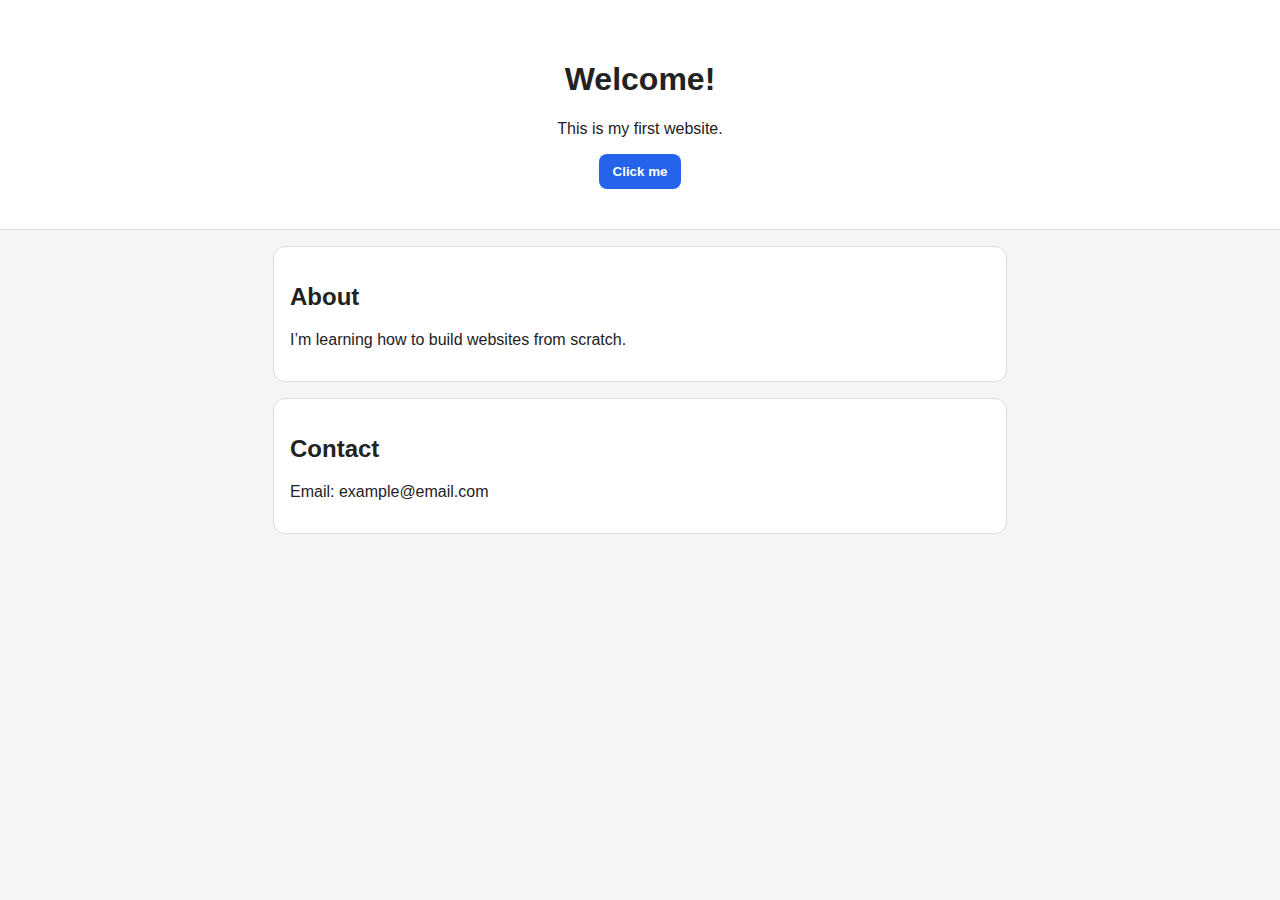
<file: Test 1/index.html>
<!DOCTYPE html>
<html lang="en">
<head>
  <meta charset="UTF-8" />
  <meta name="viewport" content="width=device-width, initial-scale=1.0" />
  <title>My First Website</title>
  <link rel="stylesheet" href="style.css" />
</head>
<body>
  <header class="header">
    <h1>Welcome!</h1>
    <p>This is my first website.</p>
    <button id="helloBtn">Click me</button>
  </header>

  <section class="card">
    <h2>About</h2>
    <p>I’m learning how to build websites from scratch.</p>
  </section>

  <section class="card">
    <h2>Contact</h2>
    <p>Email: example@email.com</p>
  </section>

  <script src="script.js"></script>
</body>
</html>
</file>
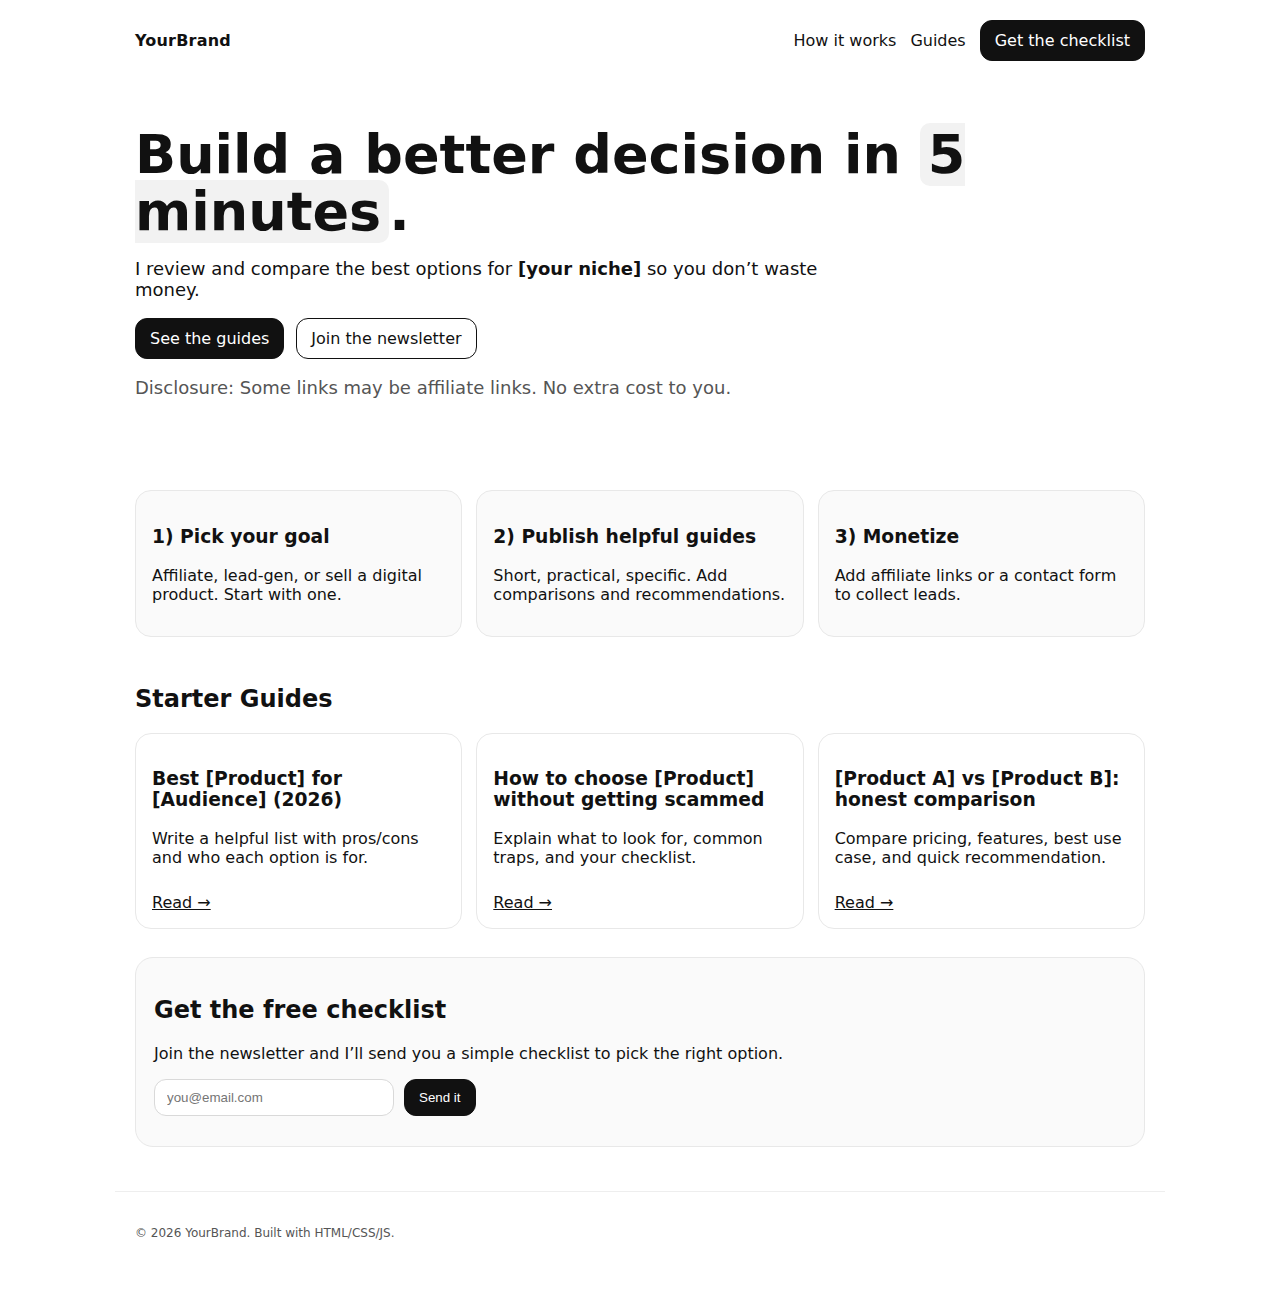
<file: Test 2/index.html>
<!doctype html>
<html lang="en">
<head>
  <meta charset="utf-8" />
  <meta name="viewport" content="width=device-width, initial-scale=1" />
  <title>Starter Site — Your Niche</title>
  <meta name="description" content="A simple website starter template you can monetize with affiliates, leads, or products." />
  <link rel="stylesheet" href="styles.css" />
</head>
<body>
  <header class="wrap">
    <nav class="nav">
      <div class="logo">YourBrand</div>
      <div class="links">
        <a href="#how">How it works</a>
        <a href="#posts">Guides</a>
        <a class="btn" href="#cta">Get the checklist</a>
      </div>
    </nav>

    <section class="hero">
      <h1>Build a better decision in <span class="accent">5 minutes</span>.</h1>
      <p>
        I review and compare the best options for <strong>[your niche]</strong> so you don’t waste money.
      </p>
      <div class="heroActions">
        <a class="btn" href="#posts">See the guides</a>
        <a class="btn secondary" href="#cta">Join the newsletter</a>
      </div>
      <p class="tiny">Disclosure: Some links may be affiliate links. No extra cost to you.</p>
    </section>
  </header>

  <main class="wrap">
    <section id="how" class="grid3">
      <div class="card">
        <h3>1) Pick your goal</h3>
        <p>Affiliate, lead-gen, or sell a digital product. Start with one.</p>
      </div>
      <div class="card">
        <h3>2) Publish helpful guides</h3>
        <p>Short, practical, specific. Add comparisons and recommendations.</p>
      </div>
      <div class="card">
        <h3>3) Monetize</h3>
        <p>Add affiliate links or a contact form to collect leads.</p>
      </div>
    </section>

    <section id="posts" class="section">
      <h2>Starter Guides</h2>
      <div class="posts">
        <article class="post">
          <h3>Best [Product] for [Audience] (2026)</h3>
          <p>Write a helpful list with pros/cons and who each option is for.</p>
          <a href="#" class="postLink" data-msg="Open: Best guide">Read →</a>
        </article>

        <article class="post">
          <h3>How to choose [Product] without getting scammed</h3>
          <p>Explain what to look for, common traps, and your checklist.</p>
          <a href="#" class="postLink" data-msg="Open: How to choose">Read →</a>
        </article>

        <article class="post">
          <h3>[Product A] vs [Product B]: honest comparison</h3>
          <p>Compare pricing, features, best use case, and quick recommendation.</p>
          <a href="#" class="postLink" data-msg="Open: Comparison">Read →</a>
        </article>
      </div>
    </section>

    <section id="cta" class="cta">
      <h2>Get the free checklist</h2>
      <p>Join the newsletter and I’ll send you a simple checklist to pick the right option.</p>
      <form id="leadForm" class="form">
        <input name="email" type="email" placeholder="you@email.com" required />
        <button class="btn" type="submit">Send it</button>
      </form>
      <p id="status" class="tiny"></p>
    </section>
  </main>

  <footer class="wrap footer">
    <p class="tiny">© <span id="year"></span> YourBrand. Built with HTML/CSS/JS.</p>
  </footer>

  <script src="app.js"></script>
</body>
</html>
</file>
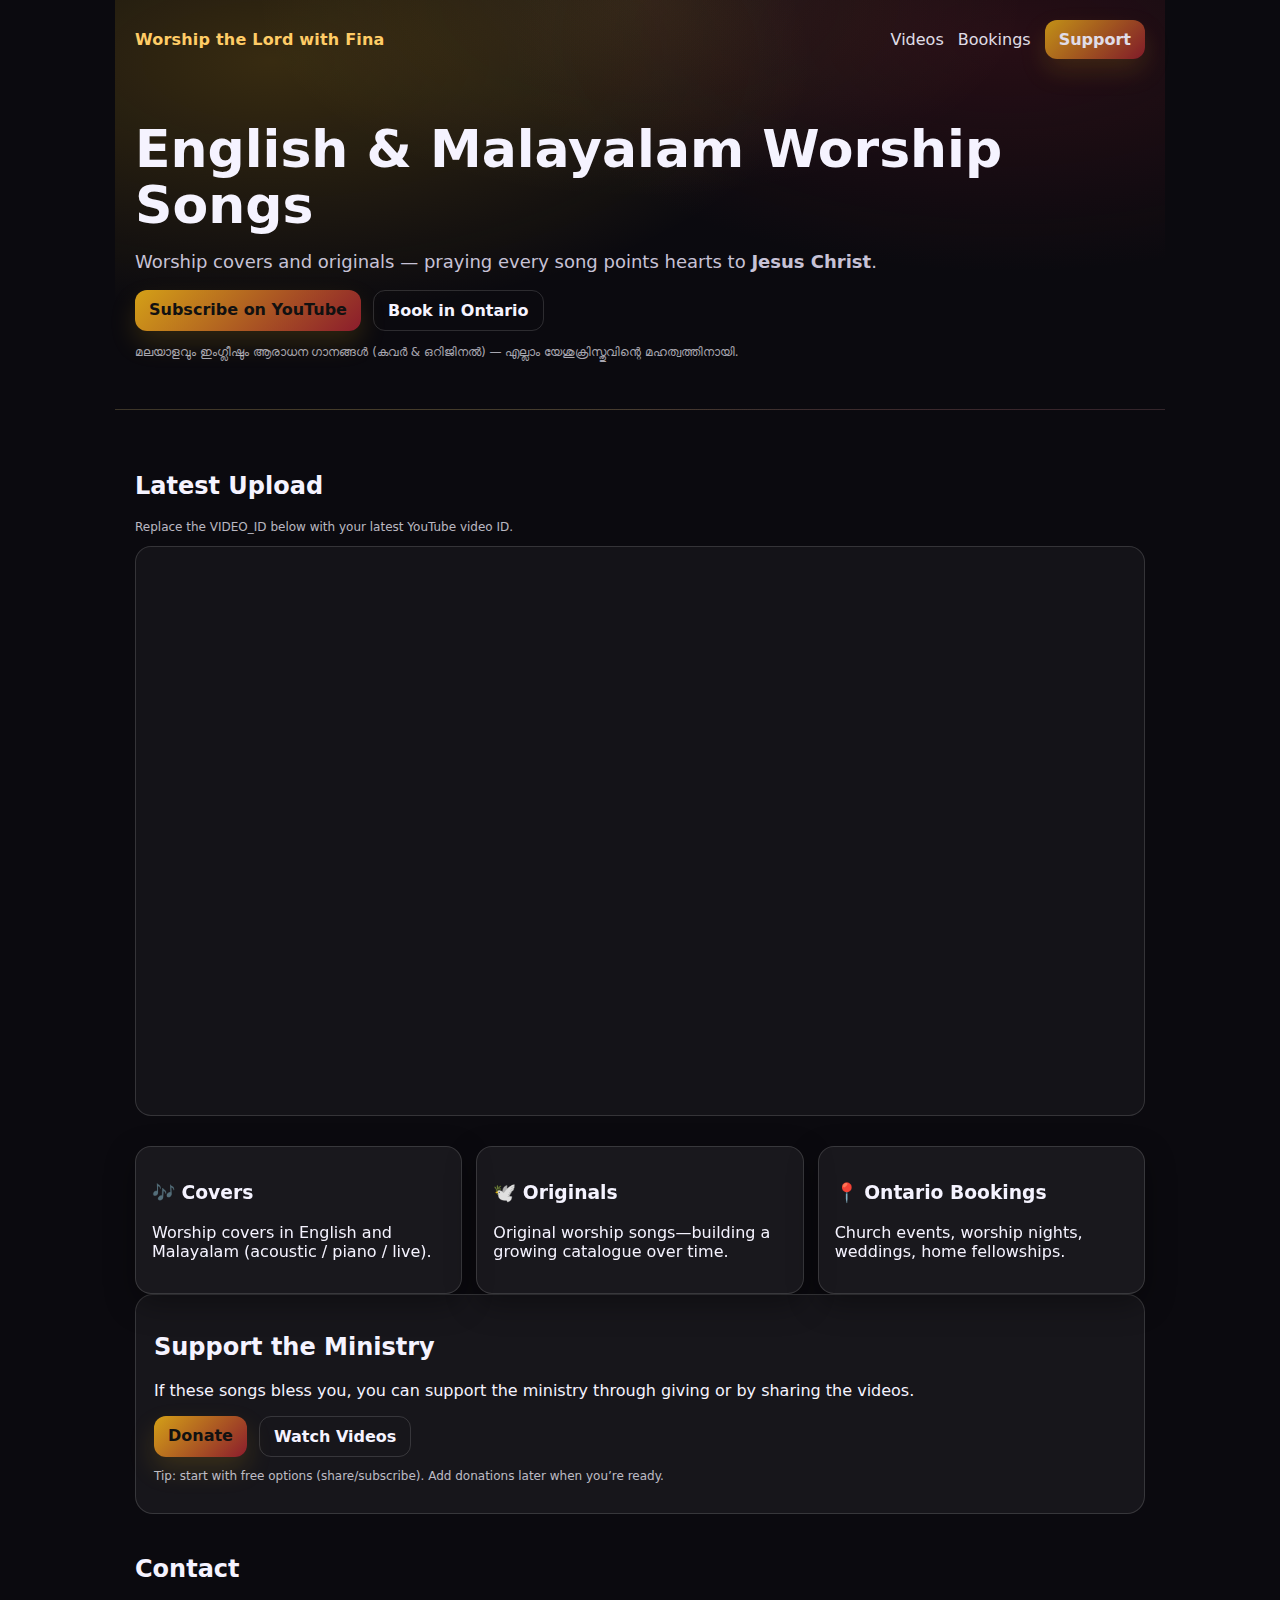
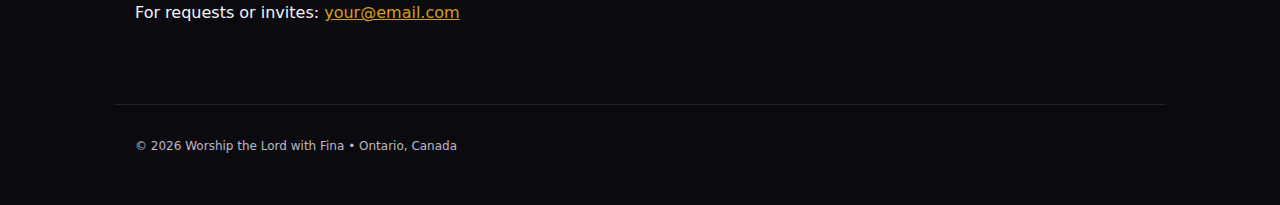
<file: worship-with-fina/index.html>
<!doctype html>
<html lang="en">
<head>
  <meta charset="utf-8" />
  <meta name="viewport" content="width=device-width, initial-scale=1" />
  <title>Worship the Lord with Fina | English & Malayalam Worship</title>
  <meta name="description" content="English & Malayalam Christian worship songs (covers and originals) by Fina in Ontario, Canada. Watch videos, request songs, and book for worship events." />
  <link rel="stylesheet" href="styles.css" />
</head>
<body>
  <header class="wrap">
    <nav class="nav">
      <div class="logo">Worship the Lord with Fina</div>
      <div class="links">
        <a href="videos.html">Videos</a>
        <a href="bookings.html">Bookings</a>
        <a class="btn" href="#support">Support</a>
      </div>
    </nav>

    <section class="hero">
      <h1>English & Malayalam Worship Songs</h1>
      <p class="lead">
        Worship covers and originals — praying every song points hearts to <strong>Jesus Christ</strong>.
      </p>

      <div class="heroActions">
        <a class="btn" id="ytSubscribe" href="#" target="_blank" rel="noopener">Subscribe on YouTube</a>
        <a class="btn secondary" href="bookings.html">Book in Ontario</a>
      </div>

      <p class="tiny ml">
        മലയാളവും ഇംഗ്ലീഷും ആരാധന ഗാനങ്ങൾ (കവർ & ഒറിജിനൽ) — എല്ലാം യേശുക്രിസ്തുവിന്റെ മഹത്വത്തിനായി.
      </p>
    </section>
  </header>

  <main class="wrap">
    <section class="section">
      <h2>Latest Upload</h2>
      <p class="tiny">Replace the VIDEO_ID below with your latest YouTube video ID.</p>

      <div class="video">
        <iframe
          src="https://www.youtube.com/embed/VIDEO_ID"
          title="Latest worship video"
          frameborder="0"
          allow="accelerometer; autoplay; clipboard-write; encrypted-media; gyroscope; picture-in-picture; web-share"
          allowfullscreen></iframe>
      </div>
    </section>

    <section class="grid3">
      <div class="card">
        <h3>🎶 Covers</h3>
        <p>Worship covers in English and Malayalam (acoustic / piano / live).</p>
      </div>
      <div class="card">
        <h3>🕊️ Originals</h3>
        <p>Original worship songs—building a growing catalogue over time.</p>
      </div>
      <div class="card">
        <h3>📍 Ontario Bookings</h3>
        <p>Church events, worship nights, weddings, home fellowships.</p>
      </div>
    </section>

    <section id="support" class="cta">
      <h2>Support the Ministry</h2>
      <p>
        If these songs bless you, you can support the ministry through giving or by sharing the videos.
      </p>

      <div class="supportRow">
        <a class="btn" href="#" id="donateLink" target="_blank" rel="noopener">Donate</a>
        <a class="btn secondary" href="videos.html">Watch Videos</a>
      </div>

      <p class="tiny">
        Tip: start with free options (share/subscribe). Add donations later when you’re ready.
      </p>
    </section>

    <section class="section">
      <h2>Contact</h2>
      <p>For requests or invites: <a id="emailLink" href="#">your@email.com</a></p>
    </section>
  </main>

  <footer class="wrap footer">
    <p class="tiny">© <span id="year"></span> Worship the Lord with Fina • Ontario, Canada</p>
  </footer>

  <script src="app.js"></script>
</body>
</html>
</file>
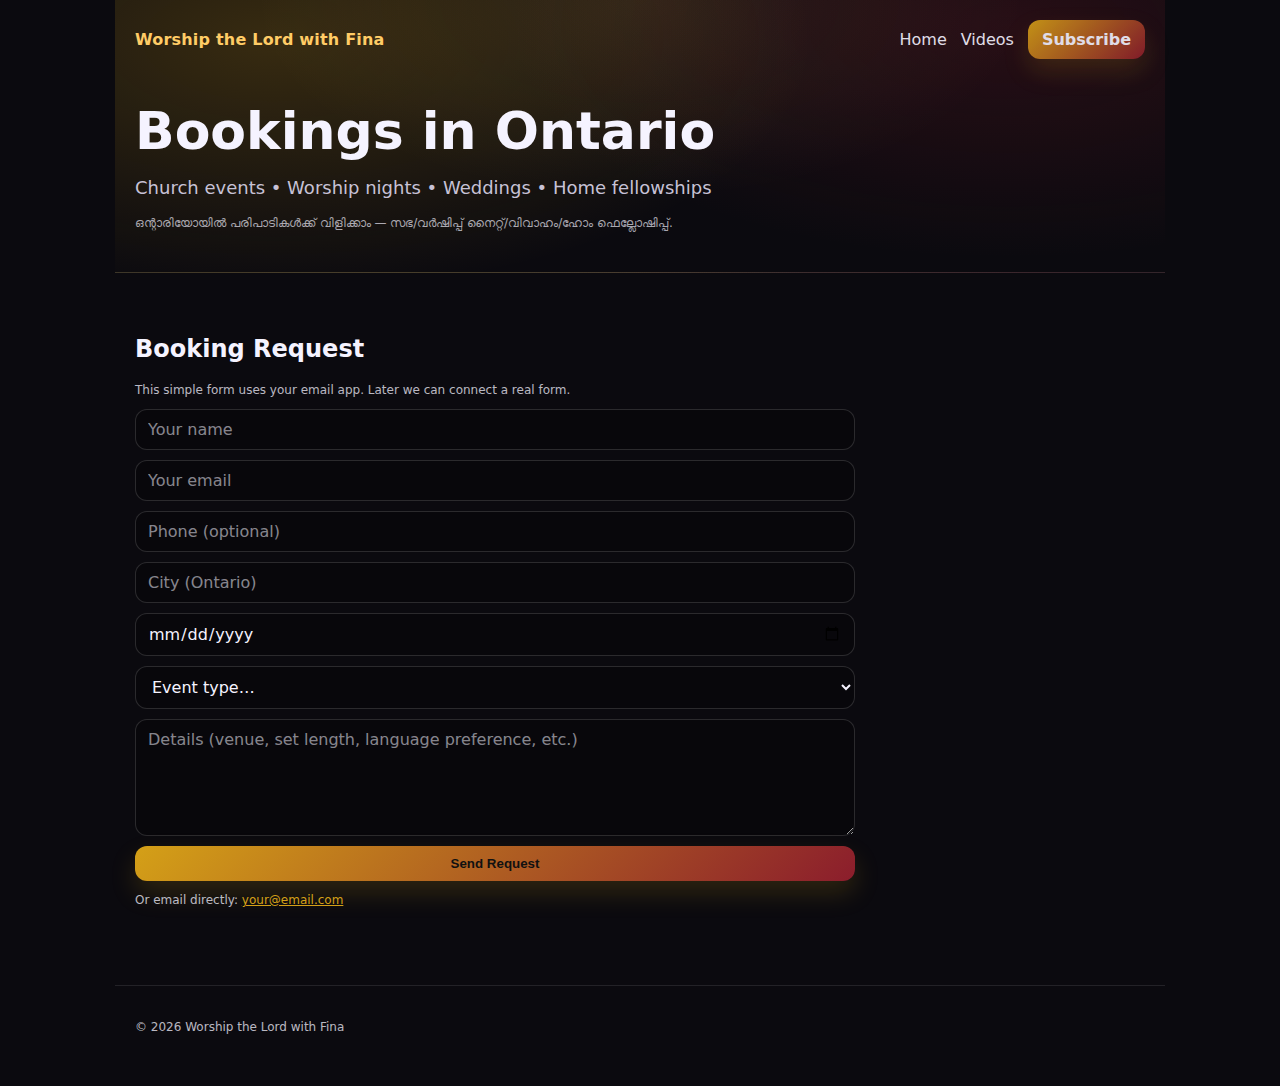
<file: worship-with-fina/bookings.html>
<!doctype html>
<html lang="en">
<head>
  <meta charset="utf-8" />
  <meta name="viewport" content="width=device-width, initial-scale=1" />
  <title>Bookings (Ontario) | Worship the Lord with Fina</title>
  <meta name="description" content="Book Fina for worship events in Ontario: church services, worship nights, weddings, and home fellowships." />
  <link rel="stylesheet" href="styles.css" />
</head>
<body>
  <header class="wrap">
    <nav class="nav">
      <div class="logo">Worship the Lord with Fina</div>
      <div class="links">
        <a href="index.html">Home</a>
        <a href="videos.html">Videos</a>
        <a class="btn" id="ytSubscribe" href="#" target="_blank" rel="noopener">Subscribe</a>
      </div>
    </nav>

    <section class="hero small">
      <h1>Bookings in Ontario</h1>
      <p class="lead">Church events • Worship nights • Weddings • Home fellowships</p>
      <p class="tiny ml">ഒന്റാരിയോയിൽ പരിപാടികൾക്ക് വിളിക്കാം — സഭ/വർഷിപ്പ് നൈറ്റ്/വിവാഹം/ഹോം ഫെല്ലോഷിപ്പ്.</p>
    </section>
  </header>

  <main class="wrap">
    <section class="section">
      <h2>Booking Request</h2>
      <p class="tiny">This simple form uses your email app. Later we can connect a real form.</p>

      <form class="form" id="bookingForm">
        <input name="name" placeholder="Your name" required />
        <input name="email" type="email" placeholder="Your email" required />
        <input name="phone" placeholder="Phone (optional)" />
        <input name="city" placeholder="City (Ontario)" required />
        <input name="date" type="date" required />
        <select name="eventType" required>
          <option value="">Event type…</option>
          <option>Church service</option>
          <option>Worship night</option>
          <option>Wedding</option>
          <option>Home fellowship</option>
          <option>Other</option>
        </select>
        <textarea name="message" rows="5" placeholder="Details (venue, set length, language preference, etc.)" required></textarea>
        <button class="btn" type="submit">Send Request</button>
      </form>

      <p class="tiny">Or email directly: <a id="emailLink" href="#">your@email.com</a></p>
    </section>
  </main>

  <footer class="wrap footer">
    <p class="tiny">© <span id="year"></span> Worship the Lord with Fina</p>
  </footer>

  <script src="app.js"></script>
</body>
</html>
</file>
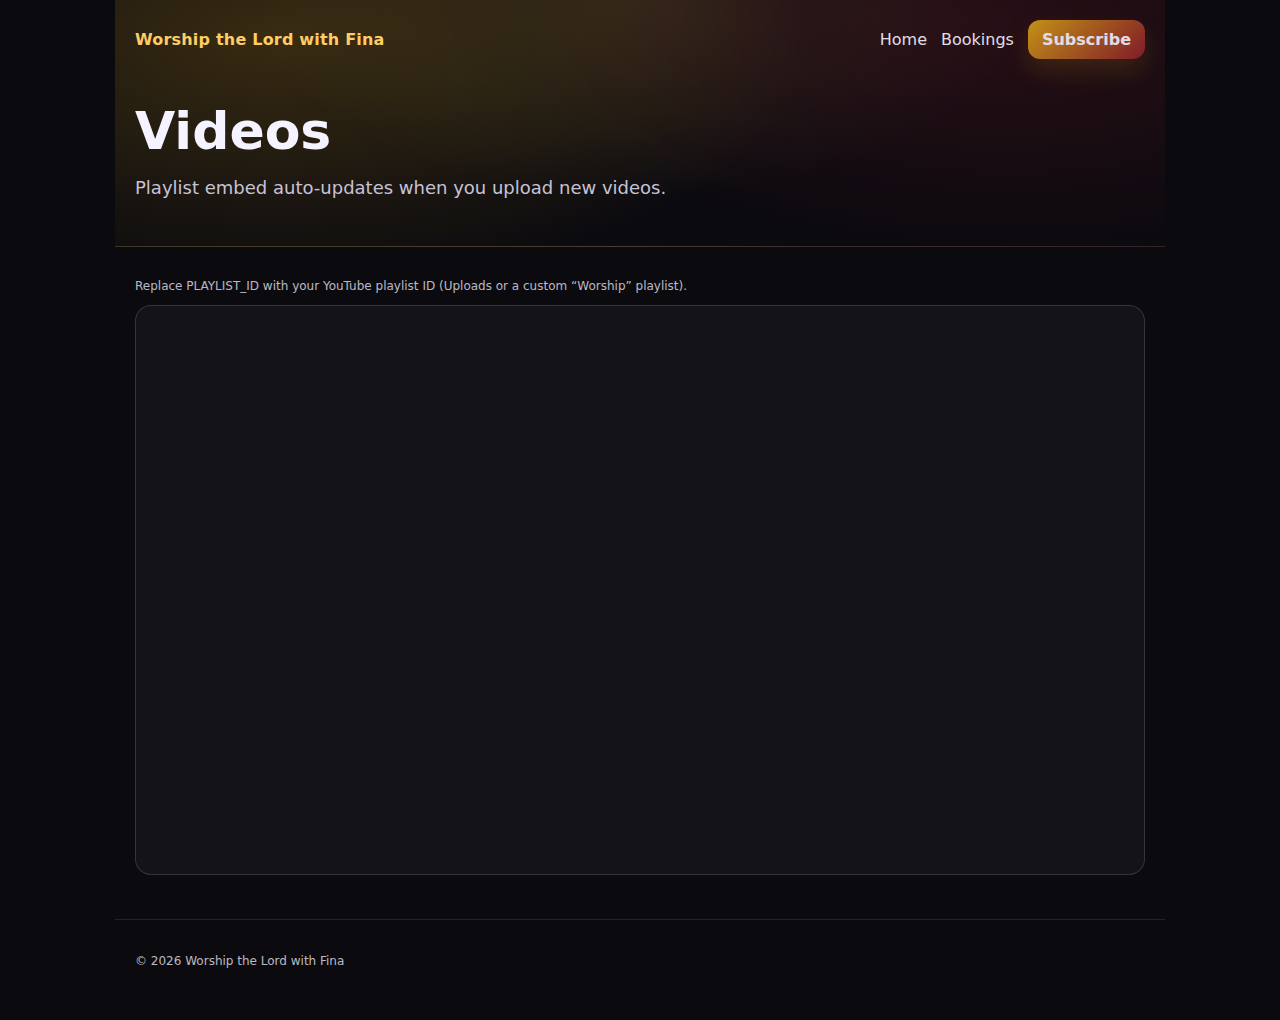
<file: worship-with-fina/videos.html>
<!doctype html>
<html lang="en">
<head>
  <meta charset="utf-8" />
  <meta name="viewport" content="width=device-width, initial-scale=1" />
  <title>Videos | Worship the Lord with Fina</title>
  <meta name="description" content="Watch English & Malayalam worship videos by Fina. Covers and original worship songs." />
  <link rel="stylesheet" href="styles.css" />
</head>
<body>
  <header class="wrap">
    <nav class="nav">
      <div class="logo">Worship the Lord with Fina</div>
      <div class="links">
        <a href="index.html">Home</a>
        <a href="bookings.html">Bookings</a>
        <a class="btn" id="ytSubscribe" href="#" target="_blank" rel="noopener">Subscribe</a>
      </div>
    </nav>

    <section class="hero small">
      <h1>Videos</h1>
      <p class="lead">Playlist embed auto-updates when you upload new videos.</p>
    </section>
  </header>

  <main class="wrap">
    <p class="tiny">Replace PLAYLIST_ID with your YouTube playlist ID (Uploads or a custom “Worship” playlist).</p>

    <div class="video">
      <iframe
        src="https://www.youtube.com/embed/videoseries?list=PLAYLIST_ID"
        title="YouTube playlist"
        frameborder="0"
        allow="accelerometer; autoplay; clipboard-write; encrypted-media; gyroscope; picture-in-picture; web-share"
        allowfullscreen></iframe>
    </div>
  </main>

  <footer class="wrap footer">
    <p class="tiny">© <span id="year"></span> Worship the Lord with Fina</p>
  </footer>

  <script src="app.js"></script>
</body>
</html>
</file>
<file: Test 1/style.css>
body {
  font-family: Arial, sans-serif;
  margin: 0;
  background: #f5f5f5;
  color: #222;
}

.header {
  padding: 40px 20px;
  text-align: center;
  background: white;
  border-bottom: 1px solid #ddd;
}

button {
  padding: 10px 14px;
  border: none;
  border-radius: 8px;
  cursor: pointer;
  background: #2563eb;
  color: white;
  font-weight: 600;
}

.card {
  max-width: 700px;
  margin: 16px auto;
  padding: 16px;
  background: white;
  border: 1px solid #ddd;
  border-radius: 12px;
}
</file>
<file: Test 2/styles.css>
* { box-sizing: border-box; }
body { margin: 0; font-family: system-ui, -apple-system, Segoe UI, Roboto, Arial, sans-serif; color: #111; background: #fff; }
a { color: inherit; text-decoration: none; }
.wrap { max-width: 1050px; margin: 0 auto; padding: 20px; }

.nav { display: flex; align-items: center; justify-content: space-between; gap: 16px; }
.logo { font-weight: 800; letter-spacing: 0.2px; }
.links { display: flex; align-items: center; gap: 14px; flex-wrap: wrap; }

.hero { padding: 48px 0 24px; }
.hero h1 { font-size: clamp(32px, 5vw, 54px); line-height: 1.05; margin: 18px 0 10px; }
.hero p { font-size: 18px; max-width: 60ch; }
.accent { background: #f2f2f2; padding: 0 8px; border-radius: 10px; }

.heroActions { display: flex; gap: 12px; margin: 16px 0; flex-wrap: wrap; }
.btn { display: inline-block; padding: 10px 14px; border-radius: 12px; background: #111; color: #fff; border: 1px solid #111; }
.btn.secondary { background: #fff; color: #111; }

.grid3 { display: grid; grid-template-columns: repeat(3, 1fr); gap: 14px; margin-top: 10px; }
.card { border: 1px solid #e8e8e8; border-radius: 16px; padding: 16px; background: #fafafa; }

.section { padding: 28px 0; }
.posts { display: grid; grid-template-columns: repeat(3, 1fr); gap: 14px; }
.post { border: 1px solid #e8e8e8; border-radius: 16px; padding: 16px; }
.postLink { display: inline-block; margin-top: 10px; text-decoration: underline; }

.cta { border: 1px solid #e8e8e8; border-radius: 18px; padding: 18px; background: #fafafa; }
.form { display: flex; gap: 10px; flex-wrap: wrap; margin-top: 10px; }
input { padding: 10px 12px; border-radius: 12px; border: 1px solid #d9d9d9; min-width: 240px; }

.footer { padding: 22px 20px 40px; border-top: 1px solid #eee; margin-top: 24px; }
.tiny { font-size: 12px; color: #555; }

@media (max-width: 900px) {
  .grid3, .posts { grid-template-columns: 1fr; }
}
</file>
<file: worship-with-fina/styles.css>
:root{
  --bg: #0b0a0f;         /* near-black */
  --text: #f5f3ff;       /* soft white */
  --muted: #c7c2d6;      /* muted text */
  --card: rgba(255,255,255,0.06);
  --border: rgba(255,255,255,0.14);

  /* Warm worship-night brand */
  --primary: #d4a017;    /* gold */
  --primary2: #8b1d2c;   /* deep red */
  --accent: #ffcc66;     /* warm highlight */
}

* { box-sizing: border-box; }

body{
  margin: 0;
  font-family: system-ui, -apple-system, Segoe UI, Roboto, Arial, sans-serif;
  color: var(--text);
  background: var(--bg);
}

a{ color: var(--primary); }
a:hover{ color: var(--accent); }

.wrap{ max-width: 1050px; margin: 0 auto; padding: 20px; }

header{
  background:
    radial-gradient(900px 420px at 15% 15%, rgba(212,160,23,0.22), transparent 60%),
    radial-gradient(900px 420px at 85% 10%, rgba(139,29,44,0.22), transparent 55%),
    radial-gradient(700px 360px at 50% 0%, rgba(255,204,102,0.10), transparent 55%);
  border-bottom: 1px solid rgba(255,255,255,0.10);
}

.nav{ display:flex; align-items:center; justify-content:space-between; gap:16px; }
.logo{ font-weight:800; letter-spacing:0.2px; color: var(--accent); }
.links{ display:flex; align-items:center; gap:14px; flex-wrap:wrap; }
.links a{ color: var(--text); text-decoration:none; opacity:0.9; }
.links a:hover{ opacity:1; color: var(--accent); }

.hero{ padding: 44px 0 18px; }
.hero.small{ padding: 26px 0 10px; }
.hero h1{ font-size: clamp(30px, 5vw, 52px); line-height: 1.08; margin: 18px 0 10px; }
.lead{ font-size: 18px; max-width: 70ch; color: var(--muted); }
.ml{ opacity: 0.9; }

.heroActions{ display:flex; gap:12px; margin:14px 0; flex-wrap:wrap; }

.btn{
  display:inline-block;
  padding:10px 14px;
  border-radius:12px;
  color:#111;
  border:0;
  text-decoration:none;
  font-weight:700;
  background: linear-gradient(135deg, var(--primary), var(--primary2));
  box-shadow: 0 12px 26px rgba(212,160,23,0.18);
}
.btn:hover{ transform: translateY(-1px); }

.btn.secondary{
  background: transparent;
  color: var(--text);
  border: 1px solid var(--border);
  font-weight: 600;
  box-shadow: none;
}

.section{ padding: 22px 0; }

.grid3{
  display:grid;
  grid-template-columns: repeat(3, 1fr);
  gap:14px;
  margin-top:8px;
}

.card{
  border: 1px solid var(--border);
  border-radius: 16px;
  padding: 16px;
  background: var(--card);
  box-shadow: 0 10px 30px rgba(0,0,0,0.35);
  backdrop-filter: blur(8px);
}

.video{
  position: relative;
  width: 100%;
  padding-top: 56.25%;
  border-radius: 16px;
  overflow: hidden;
  border: 1px solid var(--border);
  background: rgba(255,255,255,0.04);
}
.video iframe{
  position:absolute;
  inset:0;
  width:100%;
  height:100%;
}

.cta{
  border: 1px solid var(--border);
  border-radius: 18px;
  padding: 18px;
  background: rgba(255,255,255,0.05);
}

.supportRow{ display:flex; gap:12px; flex-wrap:wrap; margin-top:10px; }

.form{ display:grid; gap:10px; max-width:720px; }
input, select, textarea{
  padding:10px 12px;
  border-radius:12px;
  border:1px solid var(--border);
  background: rgba(0,0,0,0.25);
  color: var(--text);
  font: inherit;
}
input::placeholder, textarea::placeholder{ color: rgba(245,243,255,0.55); }

.footer{
  padding: 22px 20px 40px;
  border-top: 1px solid rgba(255,255,255,0.10);
  margin-top: 24px;
}

.tiny{ font-size: 12px; color: rgba(245,243,255,0.75); }

@media (max-width: 900px){
  .grid3{ grid-template-columns: 1fr; }
}
</file>
